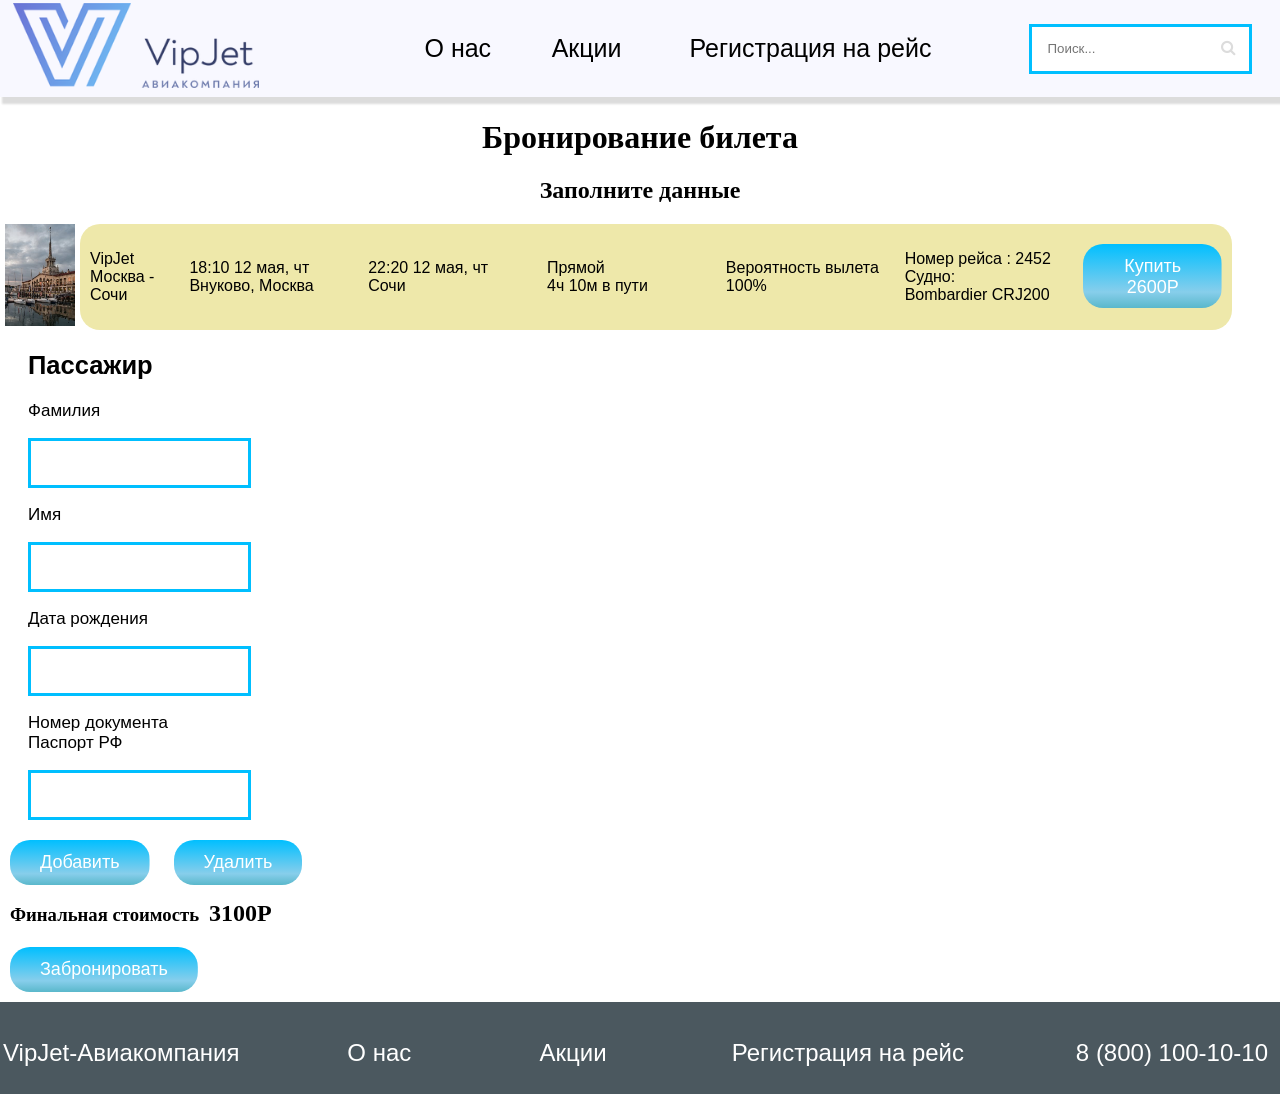
<file: html/booking.html>
<!DOCTYPE html>
<html>
<head>
	<meta charset="utf-8">
	<link rel="stylesheet" href="https://maxcdn.bootstrapcdn.com/font-awesome/4.5.0/css/font-awesome.min.css"><!--Подключил шрифт FontAwesome, чтобы отображались иконки поиска-->
	<link rel="stylesheet" type="text/css" href="../css/index.css">
    <link rel="icon" href="..\фото\лого.png">
	<title></title>
</head>
<header>
	<div class="hh">
	<table style="width: 100%; vertical-align: bottom; font-family: sans-serif; font-size: 25px" border="0">
	<div class="h">
	<tr>
		<td style="width: 30%;">
			<a href="index.html"><img style="width: 65%;" src="..\фото\лого.png"></a>
		</td>
		<td style="text-align: center; width: 10%;">
			<a href="#we">О нас</a>
		</td>
		<td style="text-align: center; width: 10%;">
			<a href="#akcia">Акции</a>
		</td>
		<td style="width: 25%; text-align: center;">
			<a href="#form">Регистрация на рейс</a>
		</td>
		<td style="text-align: center; width: 25%;">
			<form>
  <input type="text" placeholder="Поиск...">
  <button class="poisk" type="submit">
  </button>
</form>
		</td>
		</tr>
	</div>
</table>
</div>
</header>
<body>
<h1 style="text-align: center;">Бронирование билета</h1>
<h2 style="text-align: center;">Заполните данные</h2>
<div style="margin-top: 10px;">
	<div class="bb">
	<div style="width: 70px;">
		<img style="width: 100%; margin-left: 5px;" src="../фото/sochi.jpg">
		</div>
	<form class="billet1">
		<div style="width: 10%;">
			<p>VipJet<br>Москва - Сочи</p>
		</div>
	<div>
		<p>18:10  12 мая, чт <br>Внуково, Москва</p>
	</div>
	<div>
		<p>22:20  12 мая, чт <br>Сочи</p>
	</div>
	<div>
		<p>Прямой<br>4ч 10м в пути</p>
	</div>
	<div>
		<p>Вероятность вылета<br>100%</p>
	</div>
	<div>
		<p>Номер рейса : 2452<br>Судно: <br> Bombardier CRJ200</p>
	</div>
	<a href="booking.html" class="pressed-button" style="margin-left: 10px; height: 40px; text-align: center; margin-top: 20px; margin-right: 10px;">Купить 2600Р</a>
	</form>
</div>
<div class="brong">
	<form>
		<h2>Пассажир</h2>
		<div class="bron">
		<div>
			<p>Фамилия</p>
			<input type="text" name="t1">
			<p>Имя</p>
			<input type="text" name="t1">
			<p>Дата рождения</p>
			<input type="text" name="t1">
			<p>Номер документа<br>Паспорт РФ</p>
			<input type="text" name="t1">
		</div>
	</div>
	</form>
</div>
	<a href="booking.html" class="pressed-button" style="margin-left: 10px; text-align: center; margin-top: 20px; margin-right: 10px;">Добавить</a>
		<a href="booking.html" class="pressed-button" style="margin-left: 10px; text-align: center; margin-top: 20px; margin-right: 10px;">Удалить</a>
<div class="cena" style="margin-left: 10px;">
	<h3>Финальная стоимость</h3>
	<h2 style="margin-left: 10px; margin-top: 15px;">3100Р</h2>
</div>
<div>
	<a href="booking_management.html" class="pressed-button" style="margin-left: 10px;">Забронировать</a>
</div>
<footer>
    <div id=foots class="foot">
        <table style="margin-top: 10px; text-align: left; width: 100%;" border="0" cellpadding="1">
            <td style="margin-right: 10px;"><p>VipJet-Авиакомпания</p></td>
			<td style="width: 15%;"><a href="#we">О нас</a></td>
			<td style="width: 15%;"><a href="#akcia">Акции</a></td>
            <td style="width: 20%;"><a href="#form">Регистрация на рейс</a></td>
            <td style="text-align: right; padding-right: 10px;">8 (800) 100-10-10</td>
         </table>
     </div>   
    </footer>
</body>
</html>
</file>
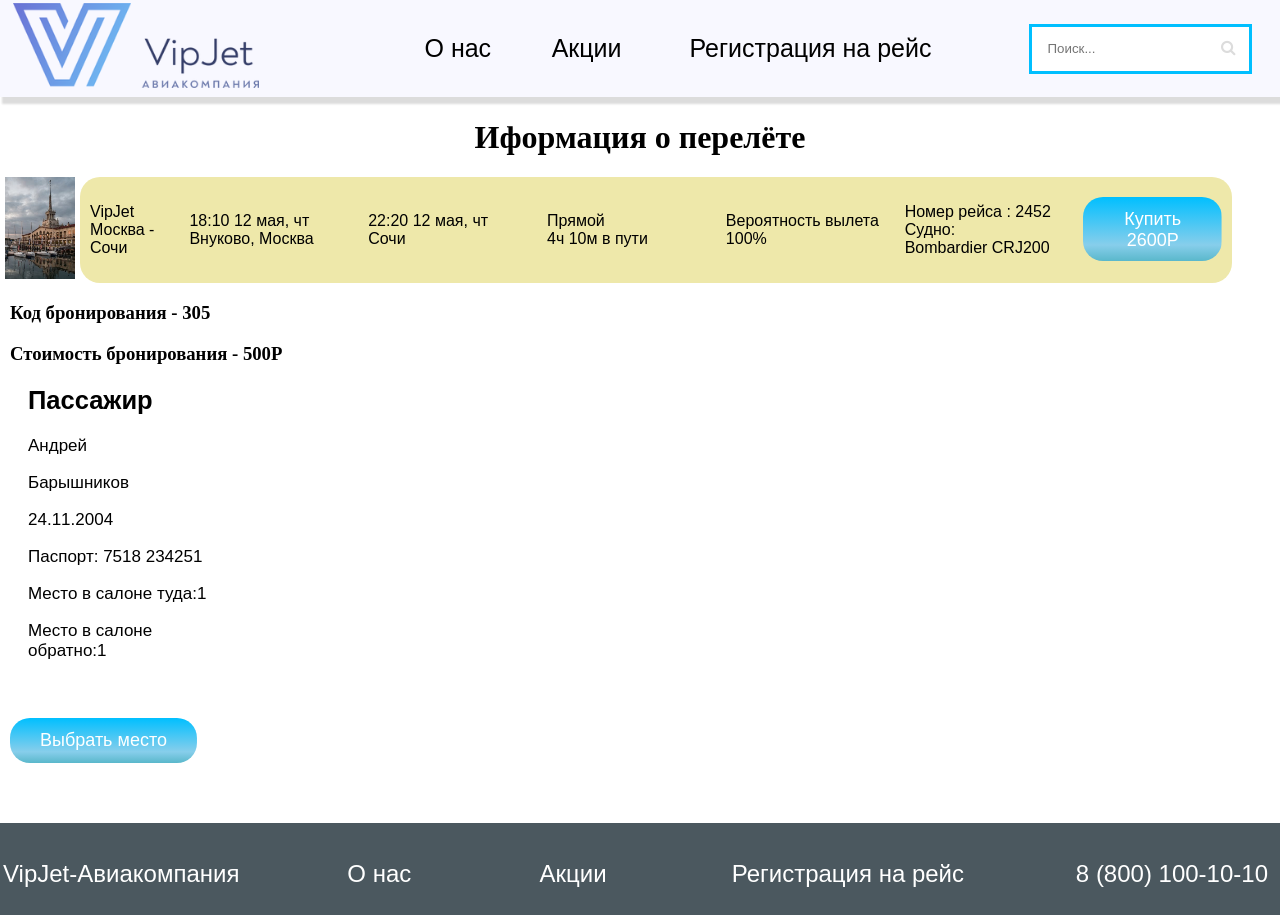
<file: html/booking_management.html>
<!DOCTYPE html>
<html>
<head>
	<meta charset="utf-8">
	<link rel="stylesheet" href="https://maxcdn.bootstrapcdn.com/font-awesome/4.5.0/css/font-awesome.min.css"><!--Подключил шрифт FontAwesome, чтобы отображались иконки поиска-->
	<link rel="stylesheet" type="text/css" href="../css/index.css">
    <link rel="icon" href="..\фото\лого.png">
	<title></title>
</head>
<header>
	<div class="hh">
	<table style="width: 100%; vertical-align: bottom; font-family: sans-serif; font-size: 25px" border="0">
	<div class="h">
	<tr>
		<td style="width: 30%;">
			<a href="index.html"><img style="width: 65%;" src="..\фото\лого.png"></a>
		</td>
		<td style="text-align: center; width: 10%;">
			<a href="#we">О нас</a>
		</td>
		<td style="text-align: center; width: 10%;">
			<a href="#akcia">Акции</a>
		</td>
		<td style="width: 25%; text-align: center;">
			<a href="#form">Регистрация на рейс</a>
		</td>
		<td style="text-align: center; width: 25%;">
			<form>
  <input type="text" placeholder="Поиск...">
  <button class="poisk" type="submit">
  </button>
</form>
		</td>
		</tr>
	</div>
</table>
</div>
</header>
<body>
<h1 align="center">Иформация о перелёте</h1>
<div style="margin-top: 10px;">
	<div class="bb">
	<div style="width: 70px;">
		<img style="width: 100%; margin-left: 5px;" src="../фото/sochi.jpg">
		</div>
	<form class="billet1">
		<div style="width: 10%;">
			<p>VipJet<br>Москва - Сочи</p>
		</div>
	<div>
		<p>18:10  12 мая, чт <br>Внуково, Москва</p>
	</div>
	<div>
		<p>22:20  12 мая, чт <br>Сочи</p>
	</div>
	<div>
		<p>Прямой<br>4ч 10м в пути</p>
	</div>
	<div>
		<p>Вероятность вылета<br>100%</p>
	</div>
	<div>
		<p>Номер рейса : 2452<br>Судно: <br> Bombardier CRJ200</p>
	</div>
	<a href="booking.html" class="pressed-button" style="margin-left: 10px; height: 40px; text-align: center; margin-top: 20px; margin-right: 10px;">Купить 2600Р</a>
	</form>
</div>
<h3 style="margin-left: 10px;">Код бронирования - 305</h3>
<h3 style="margin-left: 10px;">Стоимость бронирования - 500Р</h3>
<div class="brong">
	<form>
		<h2>Пассажир</h2>
		<div class="bron">
		<div>
			<p>Андрей</p>
			<p>Барышников</p>
			<p>24.11.2004</p>
			<p>Паспорт: 7518 234251</p>
			<p>Место в салоне туда:1</p>
			<p>Место в салоне обратно:1</p>
		</div>
	</div>
	</form>
</div>
<div>
	<a href="seat.html" class="pressed-button" style="margin-left: 10px; margin-top: 40px;">Выбрать место</a>
</div>
<footer style="margin-top: 50px;">
    <div id=foots class="foot">
        <table style="margin-top: 10px; text-align: left; width: 100%;" border="0" cellpadding="1">
            <td style="margin-right: 10px;"><p>VipJet-Авиакомпания</p></td>
			<td style="width: 15%;"><a href="#we">О нас</a></td>
			<td style="width: 15%;"><a href="#akcia">Акции</a></td>
            <td style="width: 20%;"><a href="#form">Регистрация на рейс</a></td>
            <td style="text-align: right; padding-right: 10px;">8 (800) 100-10-10</td>
         </table>
     </div>   
    </footer>
</body>
</html>
</file>
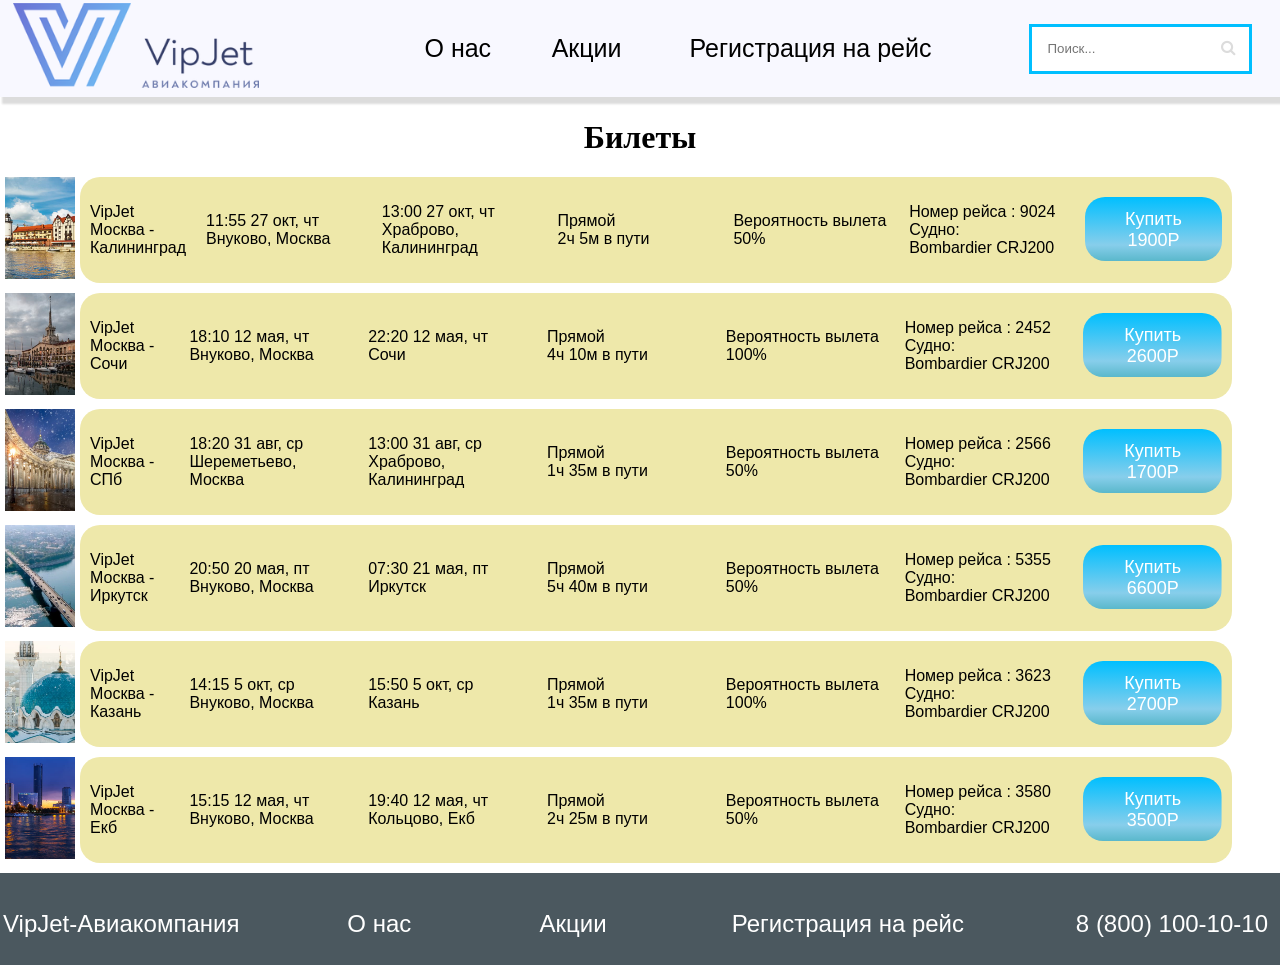
<file: html/search.html>
<!DOCTYPE html>
<html>
<head>
	<meta charset="utf-8">
	<link rel="stylesheet" href="https://maxcdn.bootstrapcdn.com/font-awesome/4.5.0/css/font-awesome.min.css"><!--Подключил шрифт FontAwesome, чтобы отображались иконки поиска-->
	<link rel="stylesheet" type="text/css" href="../css/index.css">
    <link rel="icon" href="..\фото\лого.png">
	<title></title>
</head>
<header>
	<div class="hh">
	<table style="width: 100%; vertical-align: bottom; font-family: sans-serif; font-size: 25px" border="0">
	<div class="h">
	<tr>
		<td style="width: 30%;">
			<a href="index.html"><img style="width: 65%;" src="..\фото\лого.png"></a>
		</td>
		<td style="text-align: center; width: 10%;">
			<a href="#we">О нас</a>
		</td>
		<td style="text-align: center; width: 10%;">
			<a href="#akcia">Акции</a>
		</td>
		<td style="width: 25%; text-align: center;">
			<a href="#form">Регистрация на рейс</a>
		</td>
		<td style="text-align: center; width: 25%;">
			<form>
  <input type="text" placeholder="Поиск...">
  <button class="poisk" type="submit">
  </button>
</form>
		</td>
		</tr>
	</div>
</table>
</div>
</header>
<body>
<div><h1 align="center">Билеты</h1></div>
<div class="bb">
	<div style="width: 70px;">
		<img style="width: 100%; margin-left: 5px;" src="../фото/kaliningrad.jpg">
		</div>
	<form class="billet1">
		<div style="width: 10%;">
			<p>VipJet<br>Москва - Калининград</p>
		</div>
	<div>
		<p>11:55  27 окт, чт <br>Внуково, Москва</p>
	</div>
	<div>
		<p>13:00  27 окт, чт <br>Храброво, Калининград</p>
	</div>
	<div>
		<p>Прямой<br>2ч 5м в пути</p>
	</div>
	<div>
		<p>Вероятность вылета<br>50%</p>
	</div>
	<div>
		<p>Номер рейса : 9024<br>Судно: <br> Bombardier CRJ200</p>
	</div>
	<a href="booking.html" class="pressed-button" style="margin-left: 10px; height: 40px; text-align: center; margin-top: 20px; margin-right: 10px;">Купить 1900Р</a>
	</form>
</div>
<div style="margin-top: 10px;">
	<div class="bb">
	<div style="width: 70px;">
		<img style="width: 100%; margin-left: 5px;" src="../фото/sochi.jpg">
		</div>
	<form class="billet1">
		<div style="width: 10%;">
			<p>VipJet<br>Москва - Сочи</p>
		</div>
	<div>
		<p>18:10  12 мая, чт <br>Внуково, Москва</p>
	</div>
	<div>
		<p>22:20  12 мая, чт <br>Сочи</p>
	</div>
	<div>
		<p>Прямой<br>4ч 10м в пути</p>
	</div>
	<div>
		<p>Вероятность вылета<br>100%</p>
	</div>
	<div>
		<p>Номер рейса : 2452<br>Судно: <br> Bombardier CRJ200</p>
	</div>
	<a href="booking.html" class="pressed-button" style="margin-left: 10px; height: 40px; text-align: center; margin-top: 20px; margin-right: 10px;">Купить 2600Р</a>
	</form>
</div>
<div style="margin-top: 10px;">
	<div class="bb">
	<div style="width: 70px;">
		<img style="width: 100%; margin-left: 5px;" src="../фото/spb.jpg">
		</div>
	<form class="billet1">
		<div style="width: 10%;">
			<p>VipJet<br>Москва - СПб</p>
		</div>
	<div>
		<p>18:20  31 авг, ср <br>Шереметьево, Москва</p>
	</div>
	<div>
		<p>13:00  31 авг, ср <br>Храброво, Калининград</p>
	</div>
	<div>
		<p>Прямой<br>1ч 35м в пути</p>
	</div>
	<div>
		<p>Вероятность вылета<br>50%</p>
	</div>
	<div>
		<p>Номер рейса : 2566<br>Судно: <br> Bombardier CRJ200</p>
	</div>
	<a href="booking.html" class="pressed-button" style="margin-left: 10px; height: 40px; text-align: center; margin-top: 20px; margin-right: 10px;">Купить 1700Р</a>
	</form>
</div>
<div style="margin-top: 10px;">
	<div class="bb">
	<div style="width: 70px;">
		<img style="width: 100%; margin-left: 5px;" src="../фото/irkutsk.jpg">
		</div>
	<form class="billet1">
		<div style="width: 10%;">
			<p>VipJet<br>Москва - Иркутск</p>
		</div>
	<div>
		<p>20:50  20 мая, пт <br>Внуково, Москва</p>
	</div>
	<div>
		<p>07:30 21 мая, пт <br>Иркутск</p>
	</div>
	<div>
		<p>Прямой<br>5ч 40м в пути</p>
	</div>
	<div>
		<p>Вероятность вылета<br>50%</p>
	</div>
	<div>
		<p>Номер рейса : 5355<br>Судно: <br> Bombardier CRJ200</p>
	</div>
	<a href="booking.html" class="pressed-button" style="margin-left: 10px; height: 40px; text-align: center; margin-top: 20px; margin-right: 10px;">Купить 6600Р</a>
	</form>
</div>
<div style="margin-top: 10px;">
	<div class="bb">
	<div style="width: 70px;">
		<img style="width: 100%; margin-left: 5px;" src="../фото/kazan.jpg">
		</div>
	<form class="billet1">
		<div style="width: 10%;">
			<p>VipJet<br>Москва - Казань</p>
		</div>
	<div>
		<p>14:15  5 окт, ср <br>Внуково, Москва</p>
	</div>
	<div>
		<p>15:50 5 окт, ср <br>Казань</p>
	</div>
	<div>
		<p>Прямой<br>1ч 35м в пути</p>
	</div>
	<div>
		<p>Вероятность вылета<br>100%</p>
	</div>
	<div>
		<p>Номер рейса : 3623<br>Судно: <br> Bombardier CRJ200</p>
	</div>
	<a href="booking.html" class="pressed-button" style="margin-left: 10px; height: 40px; text-align: center; margin-top: 20px; margin-right: 10px;">Купить 2700Р</a>
	</form>
</div>
<div style="margin-top: 10px;">
	<div class="bb">
	<div style="width: 70px;">
		<img style="width: 100%; margin-left: 5px;" src="../фото/ekb.jpg">
		</div>
	<form class="billet1">
		<div style="width: 10%;">
			<p>VipJet<br>Москва - Екб</p>
		</div>
	<div>
		<p>15:15  12 мая, чт <br>Внуково, Москва</p>
	</div>
	<div>
		<p>19:40  12 мая, чт <br>Кольцово, Екб</p>
	</div>
	<div>
		<p>Прямой<br>2ч 25м в пути</p>
	</div>
	<div>
		<p>Вероятность вылета<br>50%</p>
	</div>
	<div>
		<p>Номер рейса : 3580<br>Судно: <br> Bombardier CRJ200</p>
	</div>
	<a href="booking.html" class="pressed-button" style="margin-left: 10px; height: 40px; text-align: center; margin-top: 20px; margin-right: 10px;">Купить 3500Р</a>
	</form>
</div>
<footer>
    <div id=foots class="foot">
        <table style="margin-top: 10px; text-align: left; width: 100%;" border="0" cellpadding="1">
            <td style="margin-right: 10px;"><p>VipJet-Авиакомпания</p></td>
			<td style="width: 15%;"><a href="#we">О нас</a></td>
			<td style="width: 15%;"><a href="#akcia">Акции</a></td>
            <td style="width: 20%;"><a href="#form">Регистрация на рейс</a></td>
            <td style="text-align: right; padding-right: 10px;">8 (800) 100-10-10</td>
         </table>
     </div>   
    </footer>
</body>
</html>
</file>
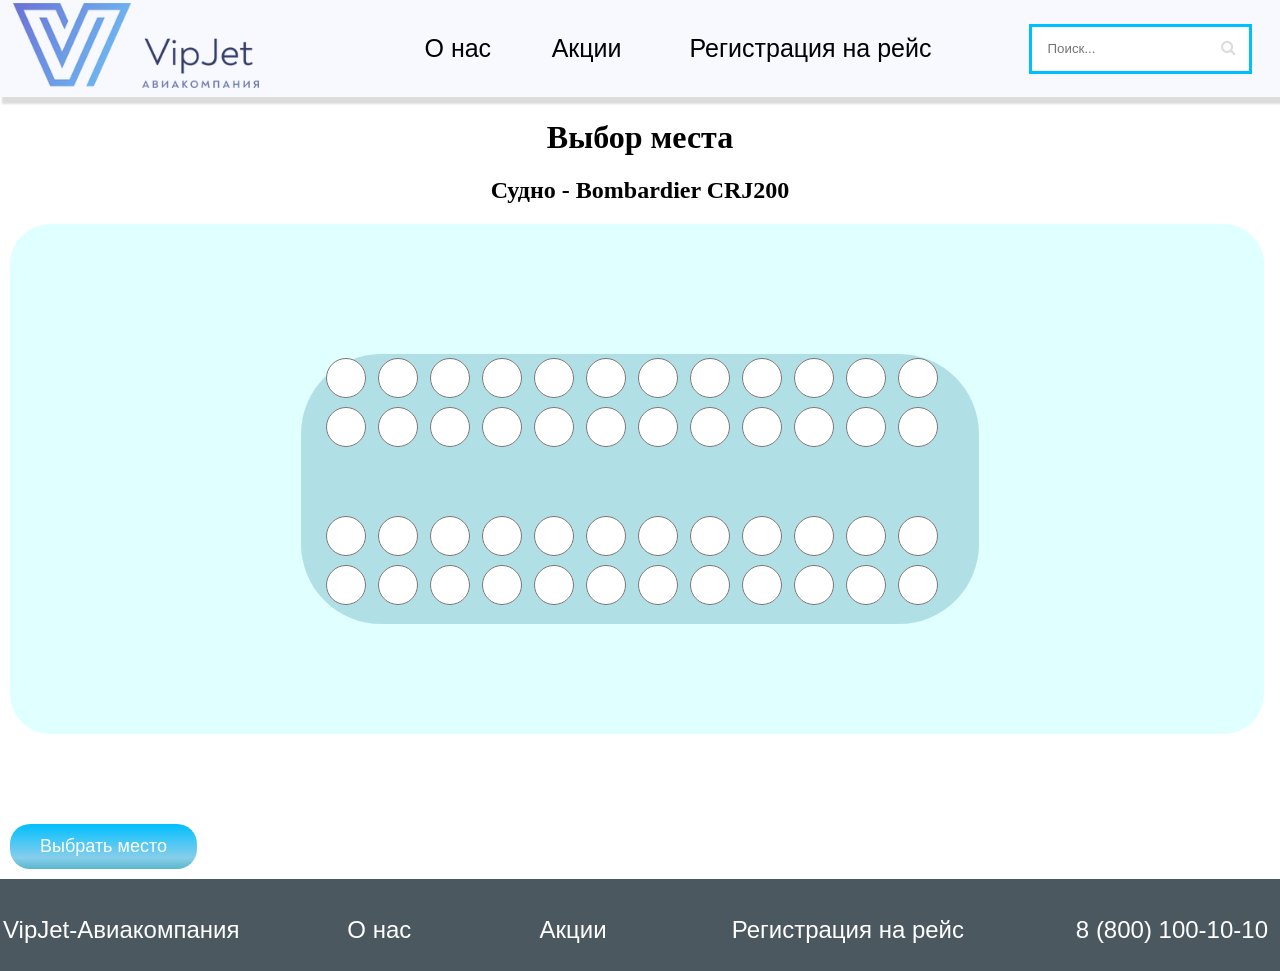
<file: html/seat.html>
<!DOCTYPE html>
<html>
<head>
	<meta charset="utf-8">
	<link rel="stylesheet" href="https://maxcdn.bootstrapcdn.com/font-awesome/4.5.0/css/font-awesome.min.css"><!--Подключил шрифт FontAwesome, чтобы отображались иконки поиска-->
	<link rel="stylesheet" type="text/css" href="../css/index.css">
    <link rel="icon" href="..\фото\лого.png">
	<title></title>
</head>
<header>
	<div class="hh">
	<table style="width: 100%; vertical-align: bottom; font-family: sans-serif; font-size: 25px" border="0">
	<div class="h">
	<tr>
		<td style="width: 30%;">
			<a href="index.html"><img style="width: 65%;" src="..\фото\лого.png"></a>
		</td>
		<td style="text-align: center; width: 10%;">
			<a href="#we">О нас</a>
		</td>
		<td style="text-align: center; width: 10%;">
			<a href="#akcia">Акции</a>
		</td>
		<td style="width: 25%; text-align: center;">
			<a href="#form">Регистрация на рейс</a>
		</td>
		<td style="text-align: center; width: 25%;">
			<form>
  <input type="text" placeholder="Поиск...">
  <button class="poisk" type="submit">
  </button>
</form>
		</td>
		</tr>
	</div>
</table>
</div>
</header>
<body>
<h1 align="center">Выбор места</h1>
<h2 align="center">Судно - Bombardier CRJ200</h2>
<div class="mesto">
</div>
<div class="mes">
	<form class="seat">
		<div>
		<input type="radio" name="seat1">
		<input type="radio" name="seat1">
		<input type="radio" name="seat1">
		<input type="radio" name="seat1">
		<input type="radio" name="seat1">
		<input type="radio" name="seat1">
		<input type="radio" name="seat1">
		<input type="radio" name="seat1">
		<input type="radio" name="seat1">
		<input type="radio" name="seat1">
		<input type="radio" name="seat1">
		<input type="radio" name="seat1">
		<input type="radio" name="seat1">
		<input type="radio" name="seat1">
		<input type="radio" name="seat1">
		<input type="radio" name="seat1">
		<input type="radio" name="seat1">
		<input type="radio" name="seat1">
		<input type="radio" name="seat1">
		<input type="radio" name="seat1">
		<input type="radio" name="seat1">
		<input type="radio" name="seat1">
		<input type="radio" name="seat1">
		<input type="radio" name="seat1">
		</div>
		<div class="mm" style="margin-top: 60px;">
		<input type="radio" name="seat1">
		<input type="radio" name="seat1">
		<input type="radio" name="seat1">
		<input type="radio" name="seat1">
		<input type="radio" name="seat1">
		<input type="radio" name="seat1">
		<input type="radio" name="seat1">
		<input type="radio" name="seat1">
		<input type="radio" name="seat1">
		<input type="radio" name="seat1">
		<input type="radio" name="seat1">
		<input type="radio" name="seat1">
		<input type="radio" name="seat1">
		<input type="radio" name="seat1">
		<input type="radio" name="seat1">
		<input type="radio" name="seat1">
		<input type="radio" name="seat1">
		<input type="radio" name="seat1">
		<input type="radio" name="seat1">
		<input type="radio" name="seat1">
		<input type="radio" name="seat1">
		<input type="radio" name="seat1">
		<input type="radio" name="seat1">
		<input type="radio" name="seat1">
		</div>
	</form>
</div>
<a href="#" class="pressed-button" style="margin-left: 10px; margin-top: 200px;">Выбрать место</a>
<footer>
    <div id=foots class="foot">
        <table style="margin-top: 10px; text-align: left; width: 100%;" border="0" cellpadding="1">
            <td style="margin-right: 10px;"><p>VipJet-Авиакомпания</p></td>
			<td style="width: 15%;"><a href="#we">О нас</a></td>
			<td style="width: 15%;"><a href="#akcia">Акции</a></td>
            <td style="width: 20%;"><a href="#form">Регистрация на рейс</a></td>
            <td style="text-align: right; padding-right: 10px;">8 (800) 100-10-10</td>
         </table>
     </div>   
    </footer>
</body>
</html>
</file>
<file: css/index.css>
html {
	overflow-x: hidden;
}
body {
	margin: 0px;
}
.hh {
   font-family: Arial, Helvetica, sans-serif;
   padding-left: 10px;
   color: black;
   margin-top: 0;
   border: none;
   width: 100%;
   background-color: white;
   font-size: 30px;
}
.hh a{
   color: black;
   text-decoration: none;
}
.hh a:hover{
    color: skyblue;
    margin-top: 0;
}
.h {
	width: 100%;
}
form {
	position: relative;
	width: 200px;
	margin: 0 auto;
}
input, button {
	outline: none;
	background: transparent;
}
input {
	color: grey;
	width: 100%;
	height: 42px;
	padding-left: 15px;
	border: 3px solid DeepSkyBlue;
	background-color: white;
}

.poisk {
	border: none;
	height: 42px;
	width: 42px;
	position: absolute;
	top: 0;
	right: 0;
	margin-right: -20px;
	margin-top: 3px;
	cursor: pointer;
}
.poisk:before {
	content: "\f002";
	font-family: FontAwesome;
	font-size: 16px;
	color: Gainsboro;
}
input:focus {
	border-color: cyan;
}
.hh{
	background-color: ghostwhite;
	box-shadow: 4px 5px 2px 2px gainsboro;
}
.tuda-suda {
	border: none;
	height: 50px;
	width: 50px;
	cursor: pointer;
	align-items: center;
	position: relative;
}
.tuda-suda:before {
	font-family: FontAwesome;
	font-size: 16px;
	color: blue;
}
.td {
	text-align: left;
	position: relative;
}
.tdd {
	display: flex;
}
.tdd div {
	display: flex;
	width: 100%;
	align-items: center;
	margin-left: 10px;
}
.tdd input {
	width: 10%;
}
.gorod {
	display: flex;
}
.gorod div {
	display: flex;
	width: 100%;
	align-items: center;
}
.gorod input {
	width: 200px;
}
.data {
	display: flex;
}
.data div {
	display: flex;
	width: 100%;
	align-items: center;
	margin-left: 10px;
}
.data input {
	width: 120px;
}
.bilet {
	margin-left: 325px;
	margin-bottom: 10px;
}
.pressed-button {
  text-decoration: none;
  display: inline-block;
  padding: 12px 30px;
  border-radius: 20px;
  background-image: linear-gradient(DeepSkyBlue 0%, skyblue 50%, darkcyan 100%);
  background-position: 100% 0;
  background-size: 150% 150%;
  font-family: Arial, Helvetica, sans-serif;
  font-size: 18px;
  font-weight: 100;
  color: white;
  box-shadow: 0 0 0 0 rgba(0, 40, 120, 0);
  transition: .3s;
}
.pressed-button:hover {
  box-shadow: 0 8px 16px 0 rgba(0, 40, 120, .35);
  background-position: 0 0;
}
.servis {
   font-family: Arial, Helvetica, sans-serif;
   text-align: center;
   font-size: 25px;
   width: 100%;
   text-align: center;
   display: flex;
   flex-direction: row;
   flex-wrap: wrap;
}
.servis div {
   min-width: 30%;
   margin: 20px;
}
.doverie {
   font-family: Arial, Helvetica, sans-serif;
   text-align: center;
   font-size: 25px;
   width: 100%;
   text-align: center;
   display: flex;
   flex-direction: row;
   flex-wrap: wrap;
}
.doverie div {
   min-width: 1%;
   margin-left: -40px;
}
hr {
	background-color: cyan;
	height: 1px;
}
.skid {
	background-color: seashell;
	display: flex;
	font-family: Arial, Helvetica, sans-serif;
	font-size: 20px;
}
.foot{
   background-color:rgb(75, 88, 95);
   color: white;
   font-family: Arial, Helvetica, sans-serif;
   font-size:20px;
   text-align: center;
   margin-top: 10px;
   border: none;
   position: absolute;
   width: 100%;
   font-size: 24px;
 }
 .foot a{
	color: white;
	text-decoration: none;
 }
 .foot a:hover{
	color: skyblue;
	margin-top: 0;
 }
.billet1 {
	background-color: palegoldenrod;
	width: 90%;
	display: flex;
	border-radius: 20px;
	font-family: Arial, Helvetica, sans-serif;
	margin-left: 10px; 
}
.billet1 div {
	display: flex;
	width: 20%;
	align-items: center;
	margin: 10px;
}
.bb {
	display: flex;
}
.brong {
	font-family: Arial, Helvetica, sans-serif;
	font-size: 17px;
	width: 20%;
}
.cena {
	display: flex;
}
.seat {
	background-color: powderblue;
	border-radius: 80px;
	width: 53%;
	margin-top: 150px;
	height: 270px;
}
.seat input {
	width: 40px;
	align-items: center;	
}
.mesto {
	height: 510px;
	margin-left: 10px;
	border-radius: 40px;
	width: 98%;
	background-color: lightcyan;
	position: absolute;
}
.mes div {
	margin-top: 50px;
	margin-left: 20px;
}
</file>
